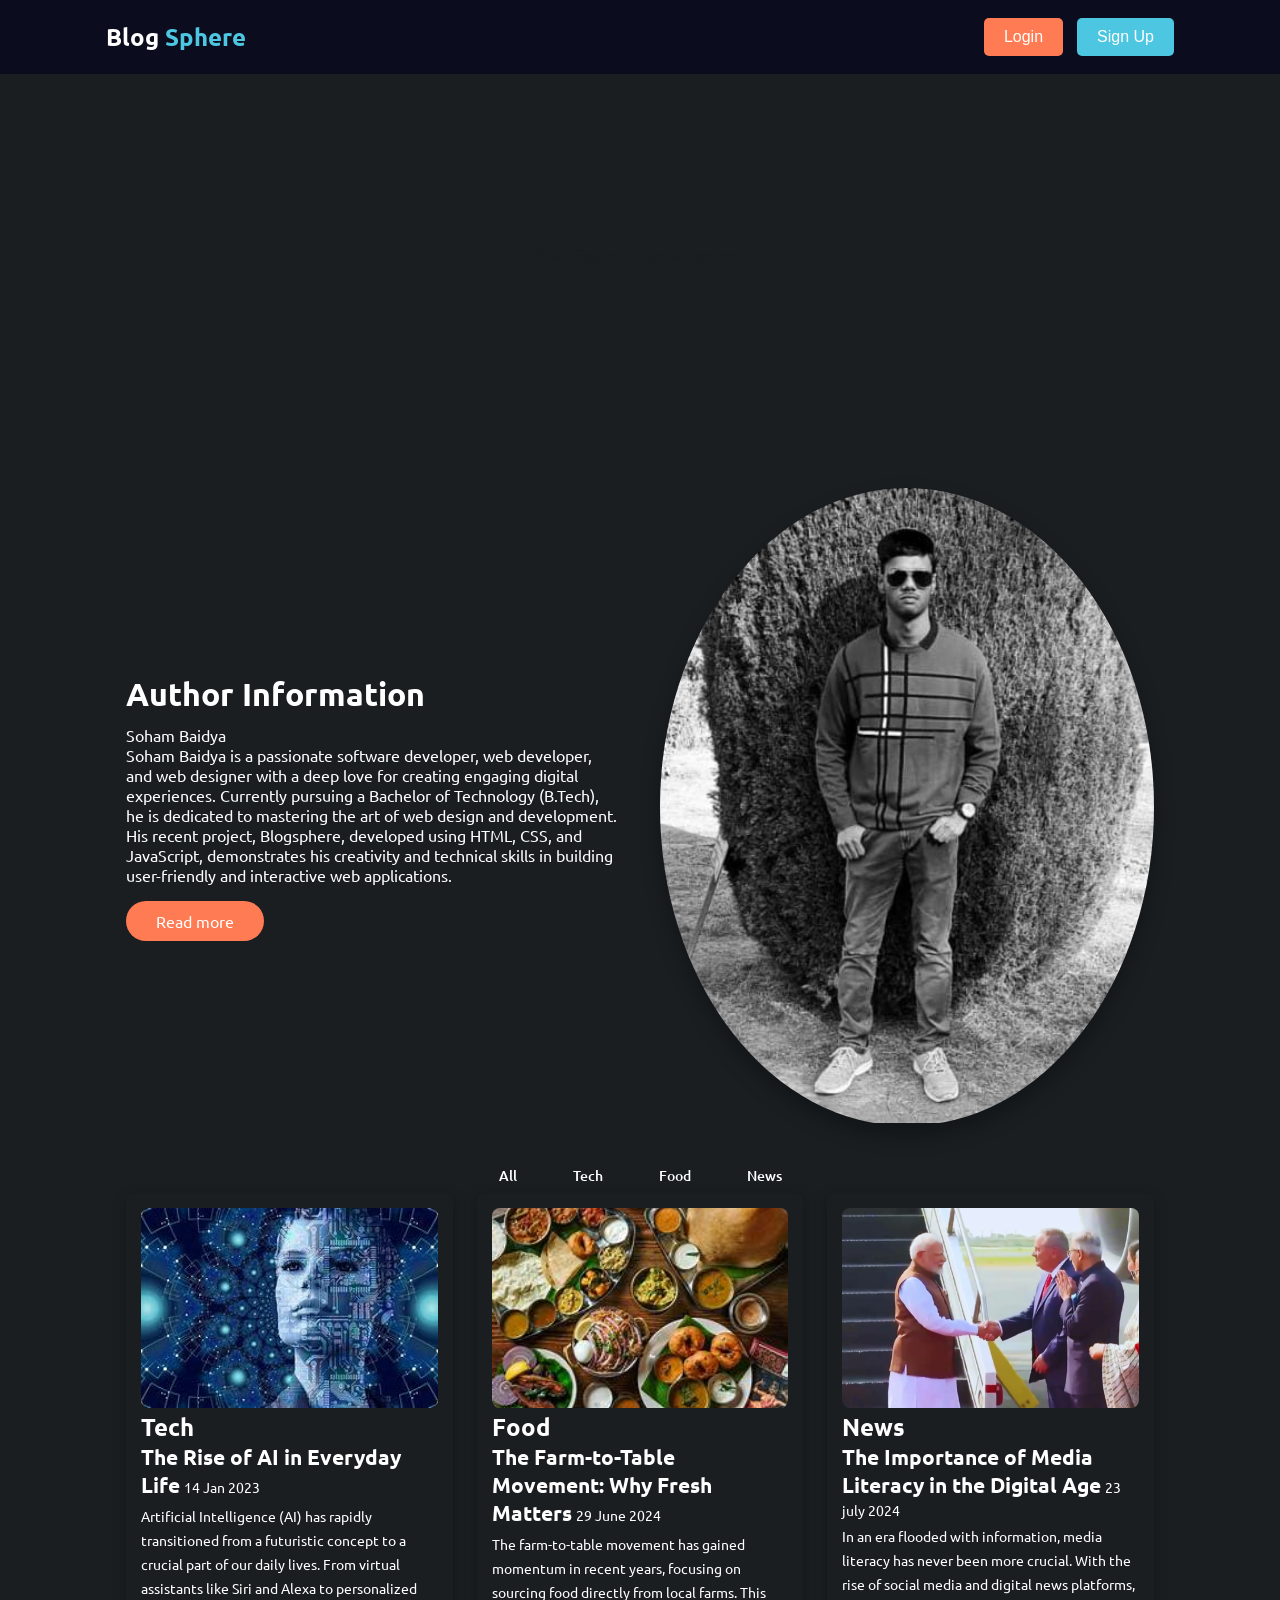
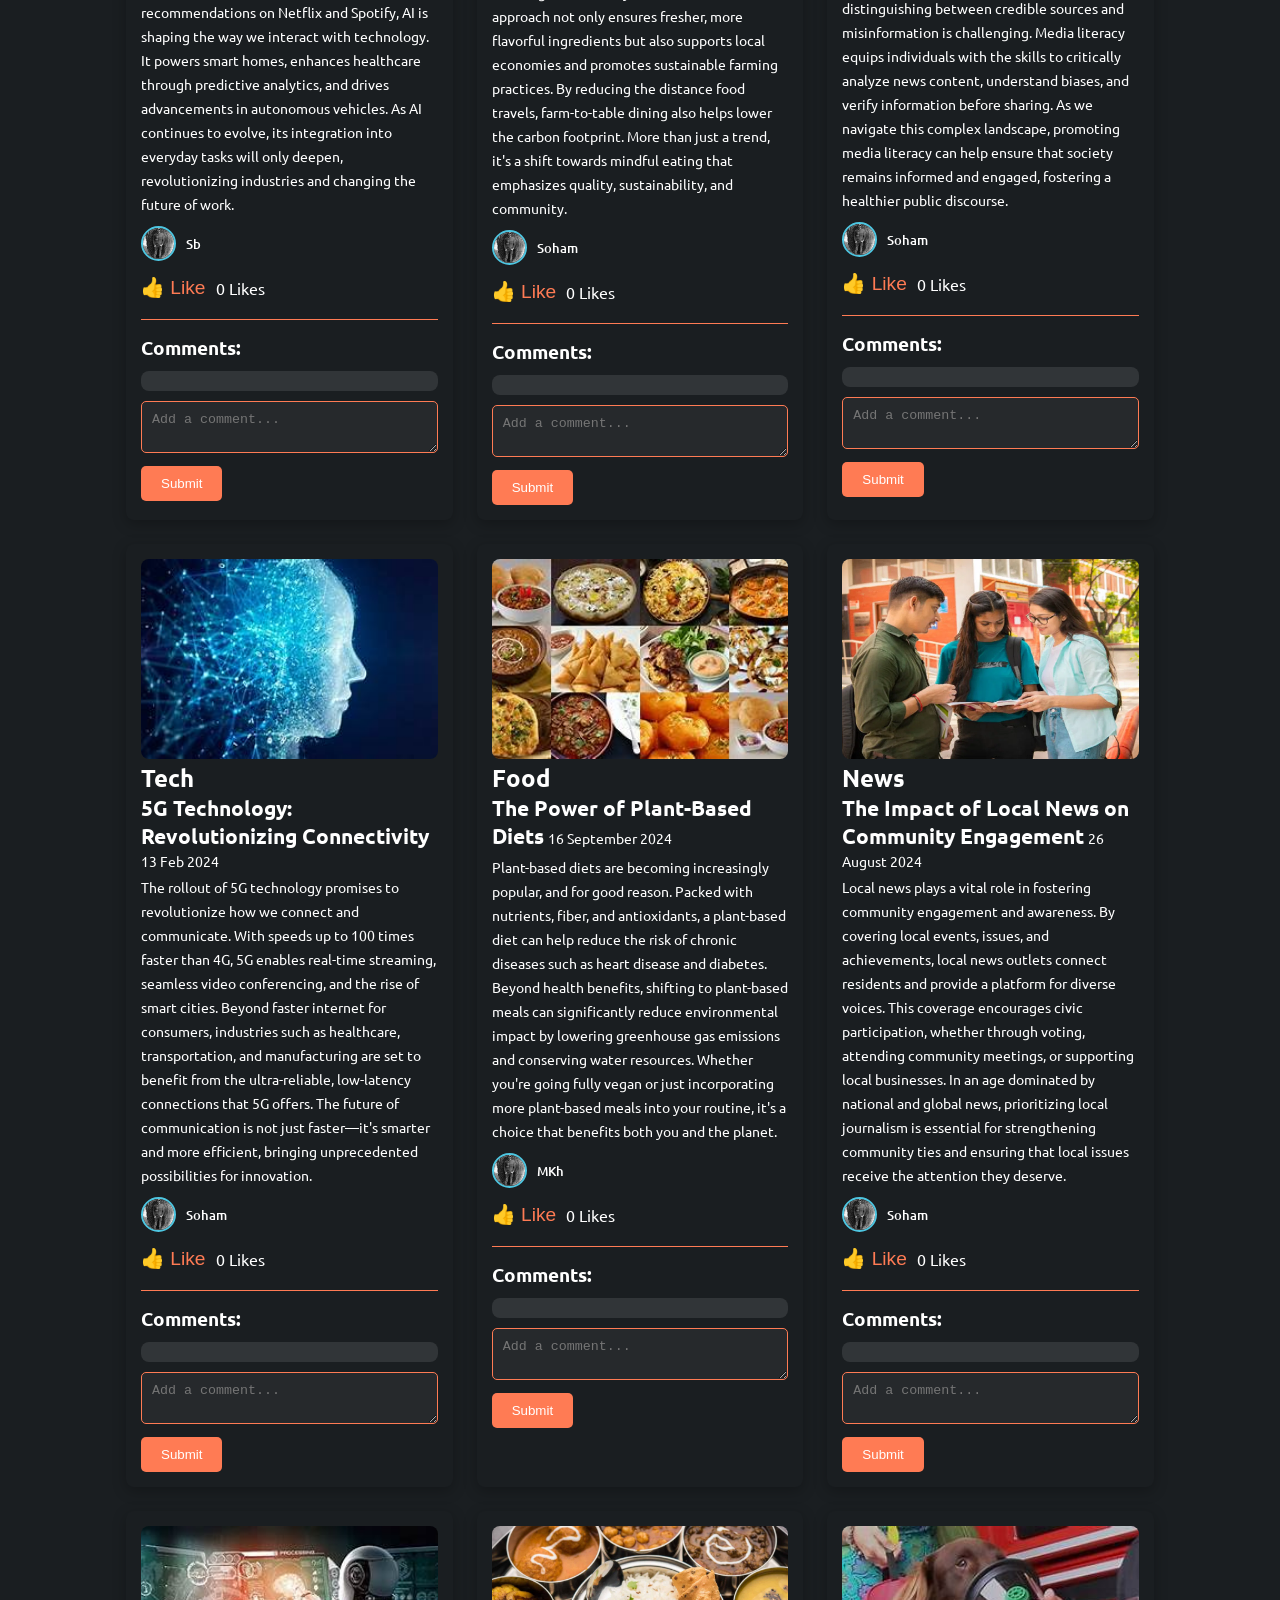
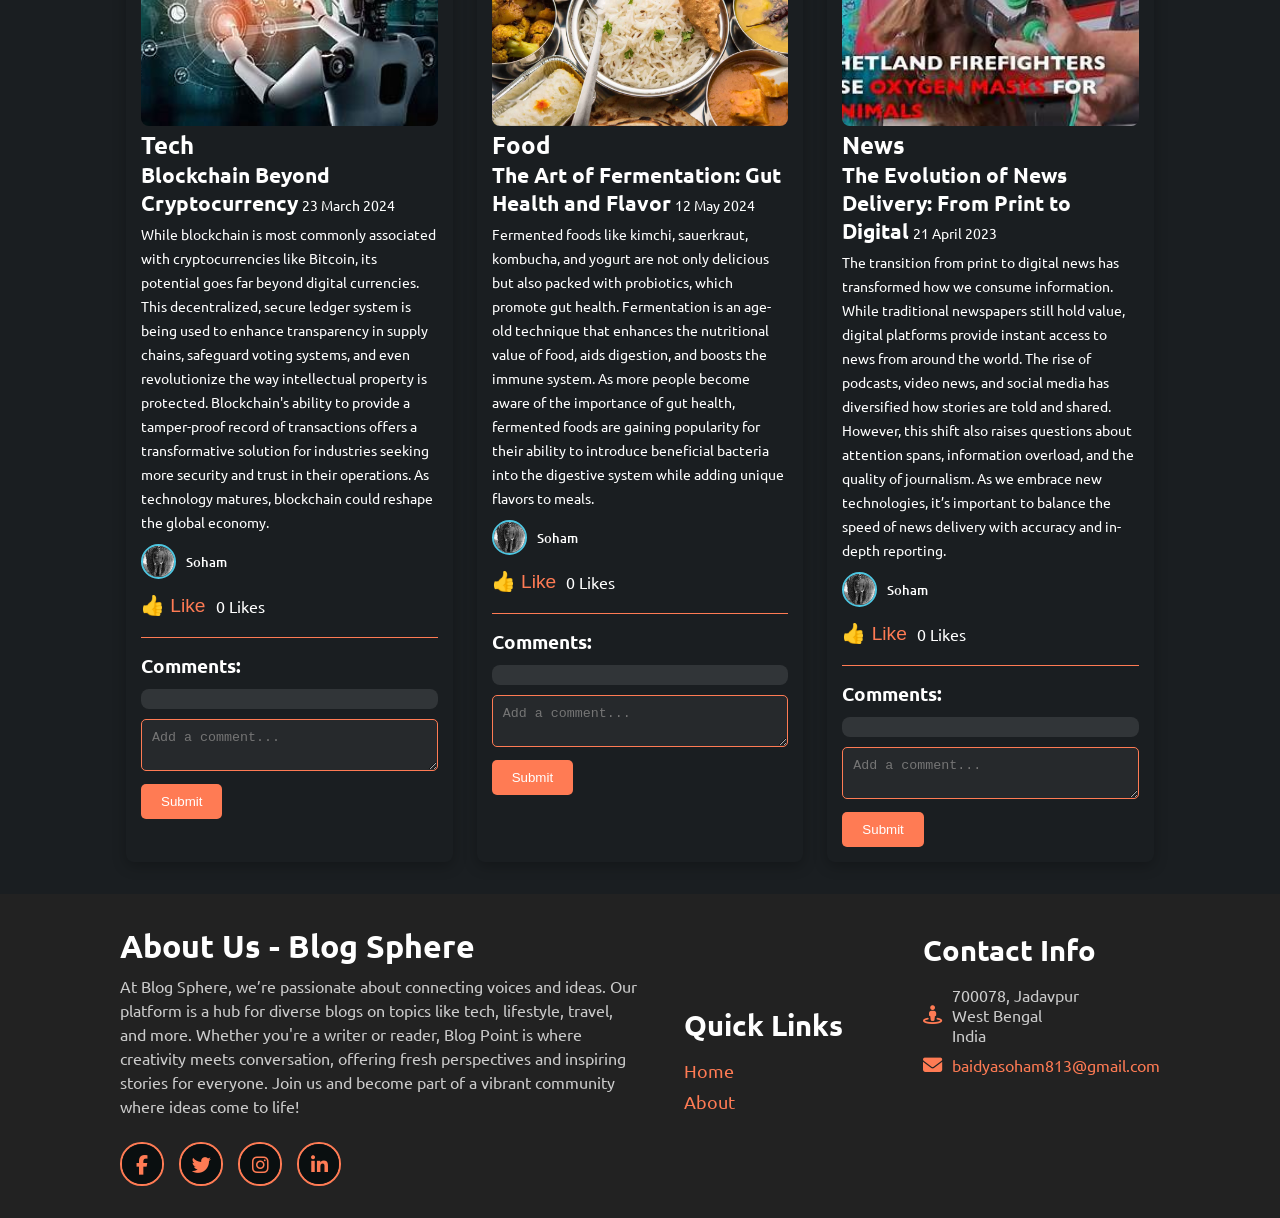
<file: BlogSphere/index.html>
<!DOCTYPE html>
<html lang="en">
  <head>
    <meta charset="UTF-8" />
    <meta name="viewport" content="width=device-width, initial-scale=1.0" />
    <meta
      name="description"
      content="Blog Point - A dynamic platform for diverse blogs on tech, food, news, and more."
    />
    <link
      rel="stylesheet"
      href="https://cdnjs.cloudflare.com/ajax/libs/font-awesome/6.6.0/css/all.min.css"
      integrity="sha512-Kc323vGBEqzTmouAECnVceyQqyqdsSiqLQISBL29aUW4U/M7pSPA/gEUZQqv1cwx4OnYxTxve5UMg5GT6L4JJg=="
      crossorigin="anonymous"
      referrerpolicy="no-referrer"
    />
    <!-- <link rel="stylesheet" href="style.css"> -->
    <link rel="stylesheet" href="style.css" />
    <title>Blog Sphere</title>
  </head>

  <body>
    <header>
      <div class="nav container">
        <div class="logo">
          <a href="#" class="logo">Blog <span>Sphere</span></a>
        </div>
        <div class="nav-button">
          <!-- Trigger button -->
          <button class="btn login-btn" onclick="openModal('login')">
            Login
          </button>
          <button class="btn signup-btn" onclick="openModal('signup')">
            Sign Up
          </button>
        </div>
        <!-- Modal Structure -->
        <div id="modal" class="modal">
          <div class="modal-content">
            <span class="close" onclick="closeModal()">&times;</span>
            <h2 id="modal-title">Login</h2>
            <form id="form" onsubmit="handleSubmit(event)">
              <div class="form-group">
                <label for="email">Email:</label>
                <input type="email" id="email" required />
              </div>
              <div class="form-group">
                <label for="password">Password:</label>
                <input type="password" id="password" required />
              </div>
              <button type="submit" class="btn submit-btn">Submit</button>
            </form>
          </div>
        </div>
      </div>
    </header>
    <section class="home" id="home">
      <div class="home-text container">
        <div class="home-title">Trend Developer</div>
        <span class="home-subtitle">Your Source of great content</span>
      </div>
    </section>
    <section class="about container" id="about">
      <div class="contentBx">
        <h2 class="titleText">Author Information</h2>
        <p class="title-text">
          Soham Baidya <br />
          Soham Baidya is a passionate software developer, web developer, and
          web designer with a deep love for creating engaging digital
          experiences. Currently pursuing a Bachelor of Technology (B.Tech), he
          is dedicated to mastering the art of web design and development. His
          recent project, Blogsphere, developed using HTML, CSS, and JavaScript,
          demonstrates his creativity and technical skills in building
          user-friendly and interactive web applications.
        </p>
        <a href="#" class="btn2">Read more</a>
      </div>
      <div class="imgBx">
        <img src="img/testi.jpg" alt="" class="fitBg" />
      </div>
    </section>

    <div class="post-filter container">
      <span class="filter-item active-filter" data-filter="all">All</span>
      <span class="filter-item" data-filter="tech">Tech</span>
      <span class="filter-item" data-filter="food">Food</span>
      <span class="filter-item" data-filter="news">News</span>
    </div>

    <div class="post container">
      <!-- post1  -->
      <div class="post--box tech">
        <img src="img/tech1.jpeg" alt="" class="post-img" />
        <h2 class="category">Tech</h2>
        <a href="#" class="post-title">The Rise of AI in Everyday Life</a>
        <span class="post-date">14 Jan 2023</span>
        <p class="post-description">
          Artificial Intelligence (AI) has rapidly transitioned from a
          futuristic concept to a crucial part of our daily lives. From virtual
          assistants like Siri and Alexa to personalized recommendations on
          Netflix and Spotify, AI is shaping the way we interact with
          technology. It powers smart homes, enhances healthcare through
          predictive analytics, and drives advancements in autonomous vehicles.
          As AI continues to evolve, its integration into everyday tasks will
          only deepen, revolutionizing industries and changing the future of
          work.
        </p>
        <div class="profile">
          <img src="img/testi.jpg" alt="" class="profile-img" />
          <span class="profile-name">Sb</span>
        </div>
        <!-- like section  -->
        <div class="like-section">
          <button class="like-button" onclick="toggleLike(this)">
            👍 Like
          </button>
          <span class="like-count">0 Likes</span>
        </div>

        <!-- Comments Section -->
        <div class="comments-section">
          <h3>Comments:</h3>
          <div class="comments-list"></div>
          <textarea
            class="comment-input"
            placeholder="Add a comment..."
          ></textarea>
          <button class="submit-comment" onclick="addComment(this)">
            Submit
          </button>
        </div>
      </div>
      <!-- post2  -->
      <div class="post--box food">
        <img src="img/food1.jpeg" alt="" class="post-img" />
        <h2 class="category">Food</h2>
        <a href="#" class="post-title"
          >The Farm-to-Table Movement: Why Fresh Matters</a
        >
        <span class="post-date">29 June 2024</span>
        <p class="post-description">
          The farm-to-table movement has gained momentum in recent years,
          focusing on sourcing food directly from local farms. This approach not
          only ensures fresher, more flavorful ingredients but also supports
          local economies and promotes sustainable farming practices. By
          reducing the distance food travels, farm-to-table dining also helps
          lower the carbon footprint. More than just a trend, it's a shift
          towards mindful eating that emphasizes quality, sustainability, and
          community.
        </p>
        <div class="profile">
          <img src="img/testi.jpg" alt="" class="profile-img" />
          <span class="profile-name">Soham</span>
        </div>
        <!-- like section  -->
        <div class="like-section">
          <button class="like-button" onclick="toggleLike(this)">
            👍 Like
          </button>
          <span class="like-count">0 Likes</span>
        </div>

        <!-- Comments Section -->
        <div class="comments-section">
          <h3>Comments:</h3>
          <div class="comments-list"></div>
          <textarea
            class="comment-input"
            placeholder="Add a comment..."
          ></textarea>
          <button class="submit-comment" onclick="addComment(this)">
            Submit
          </button>
        </div>
      </div>
      <!-- post3  -->
      <div class="post--box news">
        <img src="img/news1.webp" alt="" class="post-img" />
        <h2 class="category">News</h2>
        <a href="#" class="post-title"
          >The Importance of Media Literacy in the Digital Age</a
        >
        <span class="post-date">23 july 2024</span>
        <p class="post-description">
          In an era flooded with information, media literacy has never been more
          crucial. With the rise of social media and digital news platforms,
          distinguishing between credible sources and misinformation is
          challenging. Media literacy equips individuals with the skills to
          critically analyze news content, understand biases, and verify
          information before sharing. As we navigate this complex landscape,
          promoting media literacy can help ensure that society remains informed
          and engaged, fostering a healthier public discourse.
        </p>
        <div class="profile">
          <img src="img/testi.jpg" alt="" class="profile-img" />
          <span class="profile-name">Soham</span>
        </div>
        <!-- like section  -->
        <div class="like-section">
          <button class="like-button" onclick="toggleLike(this)">
            👍 Like
          </button>
          <span class="like-count">0 Likes</span>
        </div>

        <!-- Comments Section -->
        <div class="comments-section">
          <h3>Comments:</h3>
          <div class="comments-list"></div>
          <textarea
            class="comment-input"
            placeholder="Add a comment..."
          ></textarea>
          <button class="submit-comment" onclick="addComment(this)">
            Submit
          </button>
        </div>
      </div>
      <!-- post4  -->
      <div class="post--box tech">
        <img src="img/tech2.jpeg" alt="" class="post-img" />
        <h2 class="category">Tech</h2>
        <a href="#" class="post-title">
          5G Technology: Revolutionizing Connectivity</a
        >
        <span class="post-date">13 Feb 2024</span>
        <p class="post-description">
          The rollout of 5G technology promises to revolutionize how we connect
          and communicate. With speeds up to 100 times faster than 4G, 5G
          enables real-time streaming, seamless video conferencing, and the rise
          of smart cities. Beyond faster internet for consumers, industries such
          as healthcare, transportation, and manufacturing are set to benefit
          from the ultra-reliable, low-latency connections that 5G offers. The
          future of communication is not just faster—it's smarter and more
          efficient, bringing unprecedented possibilities for innovation.
        </p>
        <div class="profile">
          <img src="img/testi.jpg" alt="" class="profile-img" />
          <span class="profile-name">Soham</span>
        </div>
        <!-- like section  -->
        <div class="like-section">
          <button class="like-button" onclick="toggleLike(this)">
            👍 Like
          </button>
          <span class="like-count">0 Likes</span>
        </div>

        <!-- Comments Section -->
        <div class="comments-section">
          <h3>Comments:</h3>
          <div class="comments-list"></div>
          <textarea
            class="comment-input"
            placeholder="Add a comment..."
          ></textarea>
          <button class="submit-comment" onclick="addComment(this)">
            Submit
          </button>
        </div>
      </div>
      <!-- post5 -->
      <div class="post--box food">
        <img src="img/food2.jpeg" alt="" class="post-img" />
        <h2 class="category">Food</h2>
        <a href="#" class="post-title">The Power of Plant-Based Diets</a>
        <span class="post-date">16 September 2024</span>
        <p class="post-description">
          Plant-based diets are becoming increasingly popular, and for good
          reason. Packed with nutrients, fiber, and antioxidants, a plant-based
          diet can help reduce the risk of chronic diseases such as heart
          disease and diabetes. Beyond health benefits, shifting to plant-based
          meals can significantly reduce environmental impact by lowering
          greenhouse gas emissions and conserving water resources. Whether
          you're going fully vegan or just incorporating more plant-based meals
          into your routine, it's a choice that benefits both you and the
          planet.
        </p>
        <div class="profile">
          <img src="img/testi.jpg" alt="" class="profile-img" />
          <span class="profile-name">MKh</span>
        </div>
        <!-- like section  -->
        <div class="like-section">
          <button class="like-button" onclick="toggleLike(this)">
            👍 Like
          </button>
          <span class="like-count">0 Likes</span>
        </div>

        <!-- Comments Section -->
        <div class="comments-section">
          <h3>Comments:</h3>
          <div class="comments-list"></div>
          <textarea
            class="comment-input"
            placeholder="Add a comment..."
          ></textarea>
          <button class="submit-comment" onclick="addComment(this)">
            Submit
          </button>
        </div>
      </div>
      <!-- post6  -->
      <div class="post--box news">
        <img src="img/news2.webp" alt="" class="post-img" />
        <h2 class="category">News</h2>
        <a href="#" class="post-title"
          >The Impact of Local News on Community Engagement</a
        >
        <span class="post-date">26 August 2024</span>
        <p class="post-description">
          Local news plays a vital role in fostering community engagement and
          awareness. By covering local events, issues, and achievements, local
          news outlets connect residents and provide a platform for diverse
          voices. This coverage encourages civic participation, whether through
          voting, attending community meetings, or supporting local businesses.
          In an age dominated by national and global news, prioritizing local
          journalism is essential for strengthening community ties and ensuring
          that local issues receive the attention they deserve.
        </p>
        <div class="profile">
          <img src="img/testi.jpg" alt="" class="profile-img" />
          <span class="profile-name">Soham</span>
        </div>
        <!-- like section  -->
        <div class="like-section">
          <button class="like-button" onclick="toggleLike(this)">
            👍 Like
          </button>
          <span class="like-count">0 Likes</span>
        </div>

        <!-- Comments Section -->
        <div class="comments-section">
          <h3>Comments:</h3>
          <div class="comments-list"></div>
          <textarea
            class="comment-input"
            placeholder="Add a comment..."
          ></textarea>
          <button class="submit-comment" onclick="addComment(this)">
            Submit
          </button>
        </div>
      </div>
      <!-- post7 -->
      <div class="post--box tech">
        <img src="img/tech3.jpeg" alt="" class="post-img" />
        <h2 class="category">Tech</h2>
        <a href="#" class="post-title">Blockchain Beyond Cryptocurrency</a>
        <span class="post-date">23 March 2024</span>
        <p class="post-description">
          While blockchain is most commonly associated with cryptocurrencies
          like Bitcoin, its potential goes far beyond digital currencies. This
          decentralized, secure ledger system is being used to enhance
          transparency in supply chains, safeguard voting systems, and even
          revolutionize the way intellectual property is protected. Blockchain's
          ability to provide a tamper-proof record of transactions offers a
          transformative solution for industries seeking more security and trust
          in their operations. As technology matures, blockchain could reshape
          the global economy.
        </p>
        <div class="profile">
          <img src="img/testi.jpg" alt="" class="profile-img" />
          <span class="profile-name">Soham</span>
        </div>
        <!-- like section  -->
        <div class="like-section">
          <button class="like-button" onclick="toggleLike(this)">
            👍 Like
          </button>
          <span class="like-count">0 Likes</span>
        </div>

        <!-- Comments Section -->
        <div class="comments-section">
          <h3>Comments:</h3>
          <div class="comments-list"></div>
          <textarea
            class="comment-input"
            placeholder="Add a comment..."
          ></textarea>
          <button class="submit-comment" onclick="addComment(this)">
            Submit
          </button>
        </div>
      </div>
      <!-- post8  -->
      <div class="post--box food">
        <img src="img/food3.jpg" alt="" class="post-img" />
        <h2 class="category">Food</h2>
        <a href="#" class="post-title">
          The Art of Fermentation: Gut Health and Flavor</a
        >
        <span class="post-date">12 May 2024</span>
        <p class="post-description">
          Fermented foods like kimchi, sauerkraut, kombucha, and yogurt are not
          only delicious but also packed with probiotics, which promote gut
          health. Fermentation is an age-old technique that enhances the
          nutritional value of food, aids digestion, and boosts the immune
          system. As more people become aware of the importance of gut health,
          fermented foods are gaining popularity for their ability to introduce
          beneficial bacteria into the digestive system while adding unique
          flavors to meals.
        </p>
        <div class="profile">
          <img src="img/testi.jpg" alt="" class="profile-img" />
          <span class="profile-name">Soham</span>
        </div>
        <!-- like section  -->
        <div class="like-section">
          <button class="like-button" onclick="toggleLike(this)">
            👍 Like
          </button>
          <span class="like-count">0 Likes</span>
        </div>

        <!-- Comments Section -->
        <div class="comments-section">
          <h3>Comments:</h3>
          <div class="comments-list"></div>
          <textarea
            class="comment-input"
            placeholder="Add a comment..."
          ></textarea>
          <button class="submit-comment" onclick="addComment(this)">
            Submit
          </button>
        </div>
      </div>
      <!-- post9  -->
      <div class="post--box news">
        <img src="img/news3.jpeg" alt="" class="post-img" />
        <h2 class="category">News</h2>
        <a href="#" class="post-title"
          >The Evolution of News Delivery: From Print to Digital</a
        >
        <span class="post-date">21 April 2023</span>
        <p class="post-description">
          The transition from print to digital news has transformed how we
          consume information. While traditional newspapers still hold value,
          digital platforms provide instant access to news from around the
          world. The rise of podcasts, video news, and social media has
          diversified how stories are told and shared. However, this shift also
          raises questions about attention spans, information overload, and the
          quality of journalism. As we embrace new technologies, it’s important
          to balance the speed of news delivery with accuracy and in-depth
          reporting.
        </p>
        <div class="profile">
          <img src="img/testi.jpg" alt="" class="profile-img" />
          <span class="profile-name">Soham</span>
        </div>
        <!-- like section  -->
        <div class="like-section">
          <button class="like-button" onclick="toggleLike(this)">
            👍 Like
          </button>
          <span class="like-count">0 Likes</span>
        </div>

        <!-- Comments Section -->
        <div class="comments-section">
          <h3>Comments:</h3>
          <div class="comments-list"></div>
          <textarea
            class="comment-input"
            placeholder="Add a comment..."
          ></textarea>
          <button class="submit-comment" onclick="addComment(this)">
            Submit
          </button>
        </div>
      </div>
    </div>

    <footer>
      <div class="footer-container">
        <div class="sec aboutus">
          <h3>About Us - Blog Sphere</h3>
          <p>
            At Blog Sphere, we’re passionate about connecting voices and ideas.
            Our platform is a hub for diverse blogs on topics like tech,
            lifestyle, travel, and more. Whether you're a writer or reader, Blog
            Point is where creativity meets conversation, offering fresh
            perspectives and inspiring stories for everyone. Join us and become
            part of a vibrant community where ideas come to life!
          </p>
          <ul class="scl">
            <li class="item">
              <a href="#facebook"><i class="fab fa-facebook-f"></i></a>
            </li>
            <li class="item">
              <a href="#twitter"><i class="fab fa-twitter"></i></a>
            </li>
            <li class="item">
              <a href="#instagram"><i class="fab fa-instagram"></i></a>
            </li>
            <li class="item">
              <a href="#linkedin"><i class="fab fa-linkedin-in"></i></a>
            </li>
          </ul>
        </div>
        <div class="footer-right">
          <div class="sec quicklinks">
            <h2>Quick Links</h2>
            <ul>
              <li><a href="#">Home</a></li>
              <li><a href="#">About</a></li>
            </ul>
          </div>
          <div class="sec contactBx">
            <h2>Contact Info</h2>
            <ul>
              <li>
                <span><i class="fa-solid fa-street-view"></i></span>
                <span>700078, Jadavpur <br />West Bengal<br />India</span>
              </li>
              <li>
                <span><i class="fa-solid fa-envelope"></i></span>
                <p>
                  <a href="mailto:baidyasoham813@gmail.com"
                    >baidyasoham813@gmail.com</a
                  >
                </p>
              </li>
            </ul>
          </div>
        </div>
      </div>
      <div class="footer-container">
        <!-- Existing Footer Content -->
      </div>

      <!-- Back to Top Button -->
      <div id="topBtn">
        <a href="#"><i class="fas fa-arrow-up"></i></a>
      </div>
    </footer>

    <script src="https://code.jquery.com/jquery-3.6.0.min.js"></script>
    <script src="script.js"></script>
  </body>
</html>
</file>
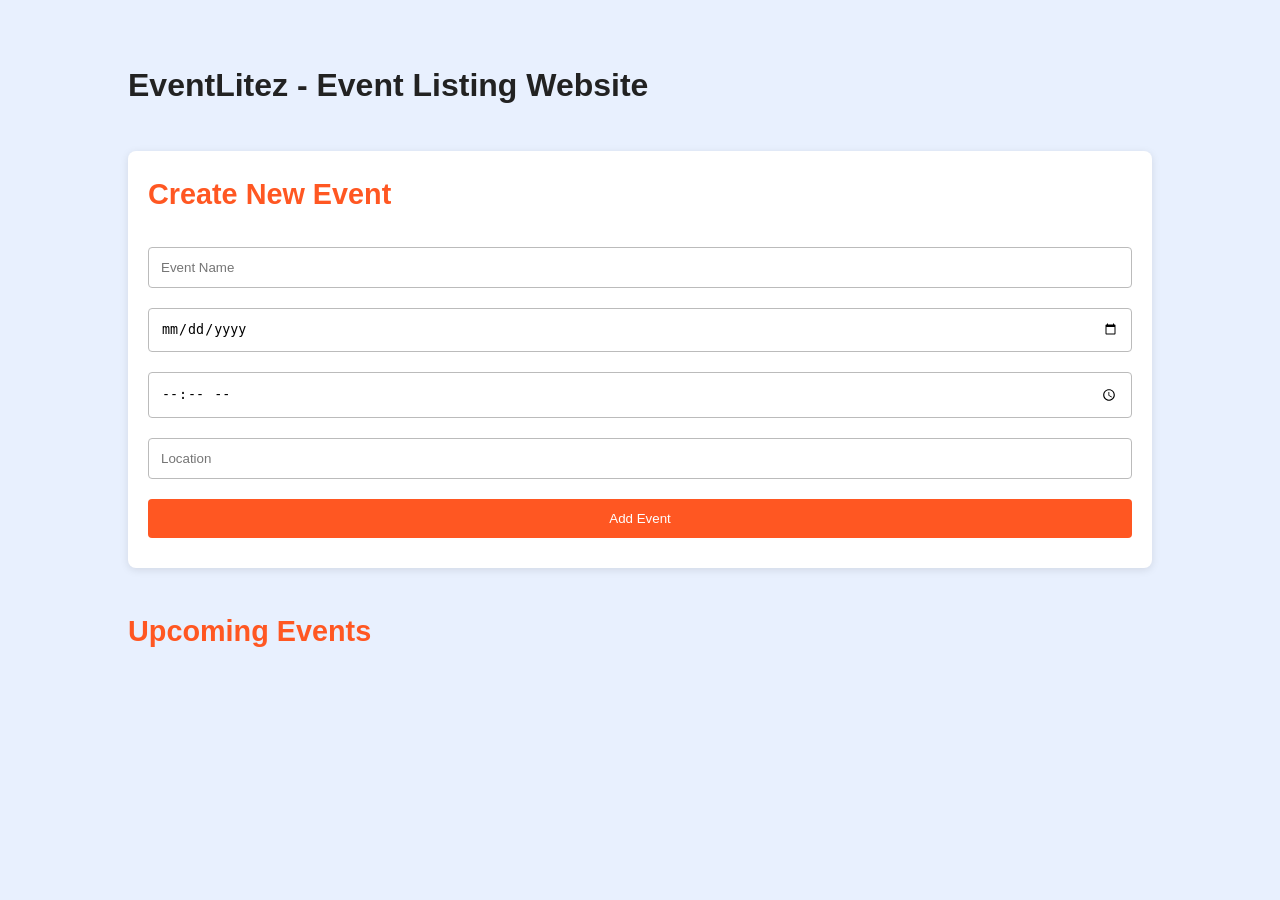
<file: EventLitez/index.html>
<!DOCTYPE html>
<html lang="en">
  <head>
    <meta charset="UTF-8" />
    <meta name="viewport" content="width=device-width, initial-scale=1.0" />
    <title>EventLitez</title>
    <link rel="stylesheet" href="style.css" />
  </head>

  <body>
    <div class="container">
      <h1>EventLitez - Event Listing Website</h1>
      <div class="event-form">
        <h2>Create New Event</h2>
        <form id="eventForm">
          <input type="text" id="eventName" placeholder="Event Name" required />
          <input type="date" id="eventDate" required />
          <input type="time" id="eventTime" required />
          <input
            type="text"
            id="eventLocation"
            placeholder="Location"
            required
          />
          <button type="submit">Add Event</button>
        </form>
      </div>
      <div class="event-listing">
        <h2>Upcoming Events</h2>
        <ul id="eventList"></ul>
      </div>
    </div>

    <script src="script.js"></script>
  </body>
</html>
</file>
<file: BlogSphere/style.css>
@import url('https://fonts.googleapis.com/css2?family=Poppins:wght@200&family=Roboto:ital,wght@0,100;0,300;0,400;0,500;0,700;0,900&family=Ubuntu:ital@1&display=swap');

* {
    margin: 0;
    padding: 0;
    box-sizing: border-box;
    scroll-behavior: smooth;
    scroll-padding-top: 2rem;
}

:root {
    --primary-color: #4dc6e1;
    --secondary-color: #0a0f10;
    --text-color: #ffffff;
    --bg-color: #1a1e21;
    --highlight-color: #ff7b54;
    --container-color: #222; /* Defined missing variable */
}

body {
    font-family: "Ubuntu", system-ui;
    background-color: var(--bg-color);
    color: var(--text-color);
}

a {
    text-decoration: none;
    color: inherit;
}

li {
    list-style: none;
}

img {
    width: 100%;
}

::selection {
    background: var(--highlight-color);
    color: var(--text-color);
}

.container {
    max-width: 1068px;
    margin: auto;
    padding: 0 20px;
}

section {
    padding: 3rem 0;
}

/* nav section */
header {
    position: fixed;
    top: 0;
    left: 0;
    width: 100%;
    z-index: 200;
    background-color: rgba(10, 10, 30, 0.9);
    transition: background-color 0.3s ease-in-out;
}

header.shadow {
    background-color: rgba(10, 10, 30, 1);
    box-shadow: 0 4px 2px -2px gray;
}

.nav {
    display: flex;
    justify-content: space-between;
    align-items: center;
    padding: 18px 0;
}

.logo {
    font-size: 1.5rem;
    font-weight: 600;
    color: var(--text-color);
}

.logo span {
    color: var(--primary-color);
}

.login {
    padding: 8px 14px;
    background: var(--primary-color);
    color: var(--text-color);
    border-radius: 4px;
    text-transform: uppercase;
    font-weight: 500;
    transition: background 0.5s;
}
/* Button Styles */
.btn {
    display: inline-block;
    padding: 10px 20px;
    background: var(--highlight-color);
    color: #fff;
    border: none;
    border-radius: 5px;
    font-size: 1rem;
    font-weight: 500;
    cursor: pointer;
    transition: background-color 0.3s ease, transform 0.2s ease;
}

/* Hover Effect */
.btn:hover {
    background-color: #ff9972; /* Change color on hover */
    transform: scale(1.05); /* Slightly enlarge on hover */
}

/* Specific Styles for Login and Signup Buttons */
.login-btn {
    margin-right: 10px; /* Spacing between buttons */
}

.signup-btn {
    background-color: var(--primary-color); /* Specific background for sign up */
}

.signup-btn:hover {
    background-color: hsl(199, 98%, 56%); /* Change color on hover */
}

.login:hover {
    background: hsl(199, 98%, 56%);
}
.modal {
    display: none; /* Hidden by default */
    position: fixed; /* Stay in place */
    z-index: 1000; /* Sit on top */
    left: 0;
    top: 0;
    width: 100%; /* Full width */
    height: 100%; /* Full height */
    overflow: auto; /* Enable scroll if needed */
    background-color: rgba(0, 0, 0, 0.5); /* Black w/ opacity */
}

.modal-content {
    background-color: var(--bg-color); /* Use your existing background color */
    margin: 15% auto; /* 15% from the top and centered */
    padding: 20px;
    border: 1px solid var(--primary-color);
    border-radius: 5px;
    width: 300px; /* Could be more or less, depending on screen size */
    box-shadow: 0 4px 20px rgba(0, 0, 0, 0.2);
}

.close {
    color: #aaa;
    float: right;
    font-size: 28px;
    font-weight: bold;
    cursor: pointer;
}

.close:hover,
.close:focus {
    color: var(--highlight-color);
    text-decoration: none;
    cursor: pointer;
}

.form-group {
    margin-bottom: 15px;
}

label {
    display: block;
    margin-bottom: 5px;
}

input[type="email"],
input[type="password"] {
    width: 100%;
    padding: 8px;
    border: 1px solid #ccc;
    border-radius: 4px;
}

.submit-btn {
    background-color: var(--highlight-color);
    color: #fff;
    border: none;
    border-radius: 4px;
    padding: 10px;
    cursor: pointer;
}

.submit-btn:hover {
    background-color: #ff9972; /* Change color on hover */
}


/* home section */
.home {
    width: 100%;
    min-height: 440px;
    background: url(https://cdn.pixabay.com/photo/2018/05/28/23/35/sunset-3437560_1280.jpg) no-repeat;
    background-size: cover;
    display: grid;
    justify-content: center;
    align-items: center;
    margin-bottom: 3rem;
}

.home-text {
    color: var(--bg-color);
    text-align: center;
}

.home-title {
    font-size: 3.5rem;
}

.home-subtitle {
    font-size: 1rem;
    font-weight: 400;
}

/* about section */
.about {
    display: flex;
    justify-content: center;
    align-items: center;
    flex-wrap: wrap;
}

.about .contentBx {
    flex: 1;
    padding-right: 40px;
}

.titleText {
    font-weight: 600;
    font-size: 2rem;
    color: var(--text-color);
    margin-bottom: 10px;
}

.about .imgBx {
    flex: 1;
    min-height: 500px;
}

.about .imgBx img {
    width: 100%;
    border-radius: 10px;
    box-shadow: 0 10px 20px rgba(0, 0, 0, 0.3);
}
.imgBx {
    position: relative;
    width: 70%; /* Adjust as needed */
    height: 40%; /* Adjust as needed */
    border-radius: 50%; /* Makes the container circular */
    overflow: hidden;
    box-shadow: 0 10px 20px rgba(0, 0, 0, 0.3); /* Adds a shadow around the circle */
    transition: transform 0.3s ease-in-out; /* Adds smooth scaling on hover */
}

.imgBx img.fitBg {
    width: 100%;
    height: 100%;
    object-fit: cover; /* Ensures the image covers the entire container */
    object-position: center; /* Centers the image */
    transition: transform 0.6s ease; /* Smooth transition for animation */
    transform: scale(1); /* Default scale */
}

/* Animation on hover */
.imgBx:hover img.fitBg {
    transform: scale(1.1) rotate(3deg); /* Zoom in and rotate slightly */
}

.imgBx:hover {
    transform: translateY(-10px); /* Optional: Moves the entire container slightly upwards on hover */
}


.btn2 {
    display: inline-block;
    padding: 10px 30px;
    background: var(--highlight-color);
    color: #fff;
    border-radius: 25px;
    border: none;
    text-decoration: none;
    margin-top: 1rem;
    transition: transform 0.3s ease, background-color 0.3s ease;
}

.btn2:hover {
    background: #ff9972;
    transform: scale(1.05);
}

/* post section */
.post-filter {
    display: flex;
    justify-content: center;
    align-items: center;
    gap: 1.5rem;
    margin-top: 2rem;
}

.filter-item {
    font-size: 0.9rem;
    font-weight: 500;
    padding: 8px 16px;
    border-radius: 20px;
    cursor: pointer;
    transition: background-color 0.3s ease, color 0.3s ease;
}

.filter-item:hover {
    background-color: var(--highlight-color);
    color: #fff;
}

.post {
    display: grid;
    grid-template-columns: repeat(auto-fit, minmax(280px, 1fr));
    gap: 1.5rem;
    margin-bottom: 2rem;
}

.post--box {
    background: var(--bg-color);
    padding: 15px;
    border-radius: 0.5rem;
    box-shadow: 0 4px 14px rgba(0, 0, 0, 0.25);
    transition: transform 0.3s ease, box-shadow 0.3s ease;
}

.post--box:hover {
    transform: translateY(-10px);
    box-shadow: 0 15px 30px rgba(0, 0, 0, 0.1);
}

.post-img {
    height: 200px;
    object-fit: cover;
    object-position: center;
    border-radius: 0.5rem;
}

.post-title {
    font-size: 1.3rem;
    font-weight: 600;
    color: var(--text-color);
    margin: 10px 0;
}

.post-date {
    font-size: 0.875rem;
    margin-top: 4px;
}

.post-description {
    font-size: 0.9rem;
    line-height: 1.5rem;
    margin: 5px 0 10px;
}

/* profile section */
.profile {
    display: flex;
    align-items: center;
    gap: 10px;
}

.profile-img {
    width: 35px;
    height: 35px;
    border-radius: 50%;
    object-fit: cover;
    border: 2px solid var(--primary-color);
}

.profile-name {
    font-size: 0.8rem;
    font-weight: 500;
}
/* Like and Comment Section Styling */
.like-section {
    display: flex;
    align-items: center;
    margin-top: 15px;
}

.like-button {
    background-color: transparent;
    border: none;
    color: var(--highlight-color);
    font-size: 1.2rem;
    cursor: pointer;
    transition: color 0.3s ease;
}

.like-button:hover {
    color: #ff9972; /* Change color on hover */
}

.like-count {
    font-size: 1rem;
    color: var(--text-color);
    margin-left: 10px;
}

.comments-section {
    margin-top: 20px;
    border-top: 1px solid var(--highlight-color);
    padding-top: 15px;
}

.comments-list {
    margin-top: 10px;
    max-height: 150px;
    overflow-y: auto;
    background: rgba(255, 255, 255, 0.1);
    border-radius: 8px;
    padding: 10px;
}

.comment-input {
    width: 100%;
    padding: 10px;
    border: 1px solid var(--highlight-color);
    border-radius: 5px;
    margin-top: 10px;
    background: rgba(255, 255, 255, 0.05);
    color: var(--text-color);
}

.submit-comment {
    margin-top: 10px;
    padding: 10px 20px;
    background-color: var(--highlight-color);
    color: var(--text-color);
    border: none;
    border-radius: 5px;
    cursor: pointer;
    transition: background-color 0.3s ease;
}

.submit-comment:hover {
    background-color: #ff9972; /* Change color on hover */
}

.comments-list div {
    padding: 5px;
    border-bottom: 1px solid var(--highlight-color);
    color: var(--text-color);
}

/* Last comment styling */
.comments-list div:last-child {
    border-bottom: none;
}


/* Footer Styling */
footer {
    background-color: var(--container-color); /* Dark background for footer */
    padding: 2rem 0;
    color: var(--bg-color); /* White text */
}

.footer-container {
    max-width: 1080px;
    margin: 0 auto;
    padding: 0 20px;
    display: flex;
    justify-content: space-between;
    align-items: center;
}
.footer-container .sec h3{
    color: var(--text-color);
    font-size: 2rem;
    padding-bottom: 7px;
}

.sec.aboutus {
    max-width: 50%;
}

.sec.aboutus p {
    font-size: 1rem;
    line-height: 1.5;
    color: #ccc; /* Lighter text for contrast */
}

.scl {
    display: flex;
    justify-content: flex-start;
    margin-top: 1.5rem;
    gap: 15px;
    margin-right: 1rem;
}

.scl .item {
    list-style: none;
}

.item {
    background: transparent;
    border-color: #1a1e21;
    border: 2px solid var(--highlight-color);
    border-radius: 49%;
}

.scl .item a {
    display: inline-block;
    width: 40px;
    height: 40px;
    background-color: var(--secondary-color); /* Light background for icons */
    color: var(--highlight-color); /* Icon color */
    font-size: 1.2rem;
    line-height: 40px;
    text-align: center;
    border-radius: 50%;
    transition: all 0.3s ease;
}

.scl .item a:hover {
    background-color: hsl(199, 98%, 56%); /* Change color on hover */
    transform: scale(1.1); /* Slightly enlarge on hover */
}
.footer-right{
    display: flex;
    flex-wrap: wrap;
    gap: 5rem;
}
/* Quick Links Styling */
.quicklinks{
    margin-top: 1rem;
    display: block;
    justify-content: start;
    align-items: center;
    /* padding: 12%; */
}
.quicklinks h2 {
    font-size: 1.8rem;
    color: var(--text-color);
    margin-bottom: 1rem;
}

.quicklinks ul {
    list-style: none;
    padding: 0;
}

.quicklinks ul li {
    margin-bottom: 10px;
}

.quicklinks ul li a {
    color: var(--highlight-color);
    font-size: 1.1rem;
    text-decoration: none;
    transition: color 0.3s ease;
}

.quicklinks ul li a:hover {
    color: #ff9972; /* Change color on hover */
}

/* Contact Info Styling */
.contactBx{
    margin-top: -3.7rem;
}
.contactBx h2 {
    font-size: 1.8rem;
    color: var(--text-color); /* Title text color */
    margin-bottom: 1rem;
}

.contactBx ul {
    list-style: none;
    padding: 0;
}
.contactBx ul li {
    display: flex;
    align-items: center;
    margin-bottom: 10px; /* Space between contact items */
}

.contactBx ul li i {
    font-size: 1.2rem; /* Icon size */
    color: var(--highlight-color); /* Icon color */
    margin-right: 10px; /* Space between icon and text */
}

.contactBx ul li span {
    font-size: 1rem; /* Text size */
    color: #ccc; /* Lighter color for text */
}
.contactBx ul li a {
    color: var(--highlight-color); /* Use highlight color for email links */
    text-decoration: none; /* Remove underline from email links */
    transition: color 0.3s ease; /* Smooth color transition */
}

.contactBx ul li a:hover {
    color: #ff9972; /* Change color on hover */
    text-decoration: underline; /* Underline on hover for emphasis */
}
/* Back to Top Button */
#topBtn {
    position: fixed;
    bottom: 40px;
    right: 30px;
    background-color: var(--highlight-color); /* Button color */
    color: var(--text-color); /* Icon color */
    width: 50px;
    height: 50px;
    border-radius: 50%;
    display: flex;
    justify-content: center;
    align-items: center;
    font-size: 1.5rem;
    cursor: pointer;
    box-shadow: 0 8px 15px rgba(0, 0, 0, 0.3);
    transition: background-color 0.3s ease, transform 0.3s ease;
    z-index: 999; /* Ensure it stays on top */
    opacity: 0;
    visibility: hidden;
}

#topBtn:hover {
    background-color: #ff9972; /* Change color on hover */
    transform: translateY(-5px); /* Lift effect on hover */
}

/* Display Back to Top Button when page scrolls */
#topBtn.show {
    opacity: 1;
    visibility: visible;
}

/* FontAwesome Arrow Icon */
#topBtn i {
    color: var(--text-color); /* Icon color */
}

/* Responsive Styles */
@media (max-width: 768px) {
    .about {
        flex-direction: column; /* Stack about section on smaller screens */
        text-align: center;
    }

    .about .contentBx {
        padding-right: 0; /* Remove right padding */
        margin-bottom: 20px; /* Space below content box */
    }

    .home-title {
        font-size: 2.5rem; /* Adjust title size for smaller screens */
    }

    .home-subtitle {
        font-size: 0.8rem; /* Adjust subtitle size for smaller screens */
    }

    .post {
        grid-template-columns: 1fr; /* Single column for posts on smaller screens */
    }

    .login {
        font-size: 0.8rem; /* Adjust button font size */
    }

    .profile-img {
        width: 30px; /* Adjust profile image size */
        height: 30px; /* Adjust profile image size */
    }

    .footer-container {
        flex-direction: column; /* Stack footer items */
        align-items: flex-start; /* Align items to the start */
    }

    .scl {
        justify-content: center; /* Center social icons */
    }
}
</file>
<file: EventLitez/style.css>
/* Reset */
* {
  margin: 0;
  padding: 0;
  box-sizing: border-box;
}

body {
  font-family: "Arial", sans-serif;
  line-height: 1.6;
  background-color: #e8f0fe;
  color: #222;
}

.container {
  width: 80%;
  margin: 0 auto;
  padding-top: 60px;
}

/* Header (Optional) */
header {
  background-color: #222;
  color: #f1f1f1;
  padding: 10px 0;
  position: fixed;
  width: 100%;
  top: 0;
  left: 0;
  z-index: 1000;
  box-shadow: none;
  transition: box-shadow 0.3s ease;
}

header.shadow {
  box-shadow: 0 4px 10px rgba(0, 0, 0, 0.15);
}

header nav {
  display: flex;
  justify-content: space-between;
  align-items: center;
}

header nav ul {
  list-style: none;
  display: flex;
  gap: 20px;
}

header nav ul li a {
  color: #f1f1f1;
  text-decoration: none;
  font-weight: bold;
  transition: color 0.3s ease;
}

header nav ul li a:hover {
  color: #ff5722;
}

/* Event Form */
.event-form {
  background-color: #ffffff;
  padding: 20px;
  border-radius: 8px;
  box-shadow: 0 2px 8px rgba(0, 0, 0, 0.1);
  margin-top: 40px;
}

.event-form h2 {
  margin-bottom: 20px;
  font-size: 1.8em;
  color: #ff5722;
}

.event-form input,
.event-form button {
  width: 100%;
  padding: 12px;
  margin: 10px 0;
  border-radius: 4px;
  border: 1px solid #bbb;
}

.event-form input:focus {
  border-color: #ff5722;
  outline: none;
}

.event-form button {
  background-color: #ff5722;
  color: white;
  border: none;
  cursor: pointer;
  transition: background-color 0.3s ease;
}

.event-form button:hover {
  background-color: #e64a19;
}

/* Event Listing */
.event-listing {
  margin-top: 40px;
}

.event-listing h2 {
  font-size: 1.8em;
  color: #ff5722;
  margin-bottom: 20px;
}

.event-listing ul {
  list-style: none;
  padding: 0;
}

.event-listing ul li {
  background-color: #ffffff;
  padding: 15px 20px;
  margin-bottom: 20px;
  border-radius: 8px;
  box-shadow: 0 2px 8px rgba(0, 0, 0, 0.1);
  transition: transform 0.3s ease;
}

.event-listing ul li:hover {
  transform: translateY(-5px);
}

.event-listing ul li h3 {
  color: #ff5722;
  margin-bottom: 10px;
}

.event-listing ul li p {
  color: #555;
  margin: 5px 0;
}

/* Responsive Design */
@media (max-width: 768px) {
  .container {
    width: 90%;
  }

  .event-form input,
  .event-form button {
    padding: 10px;
  }

  .event-listing ul li {
    padding: 10px;
  }
}
</file>
